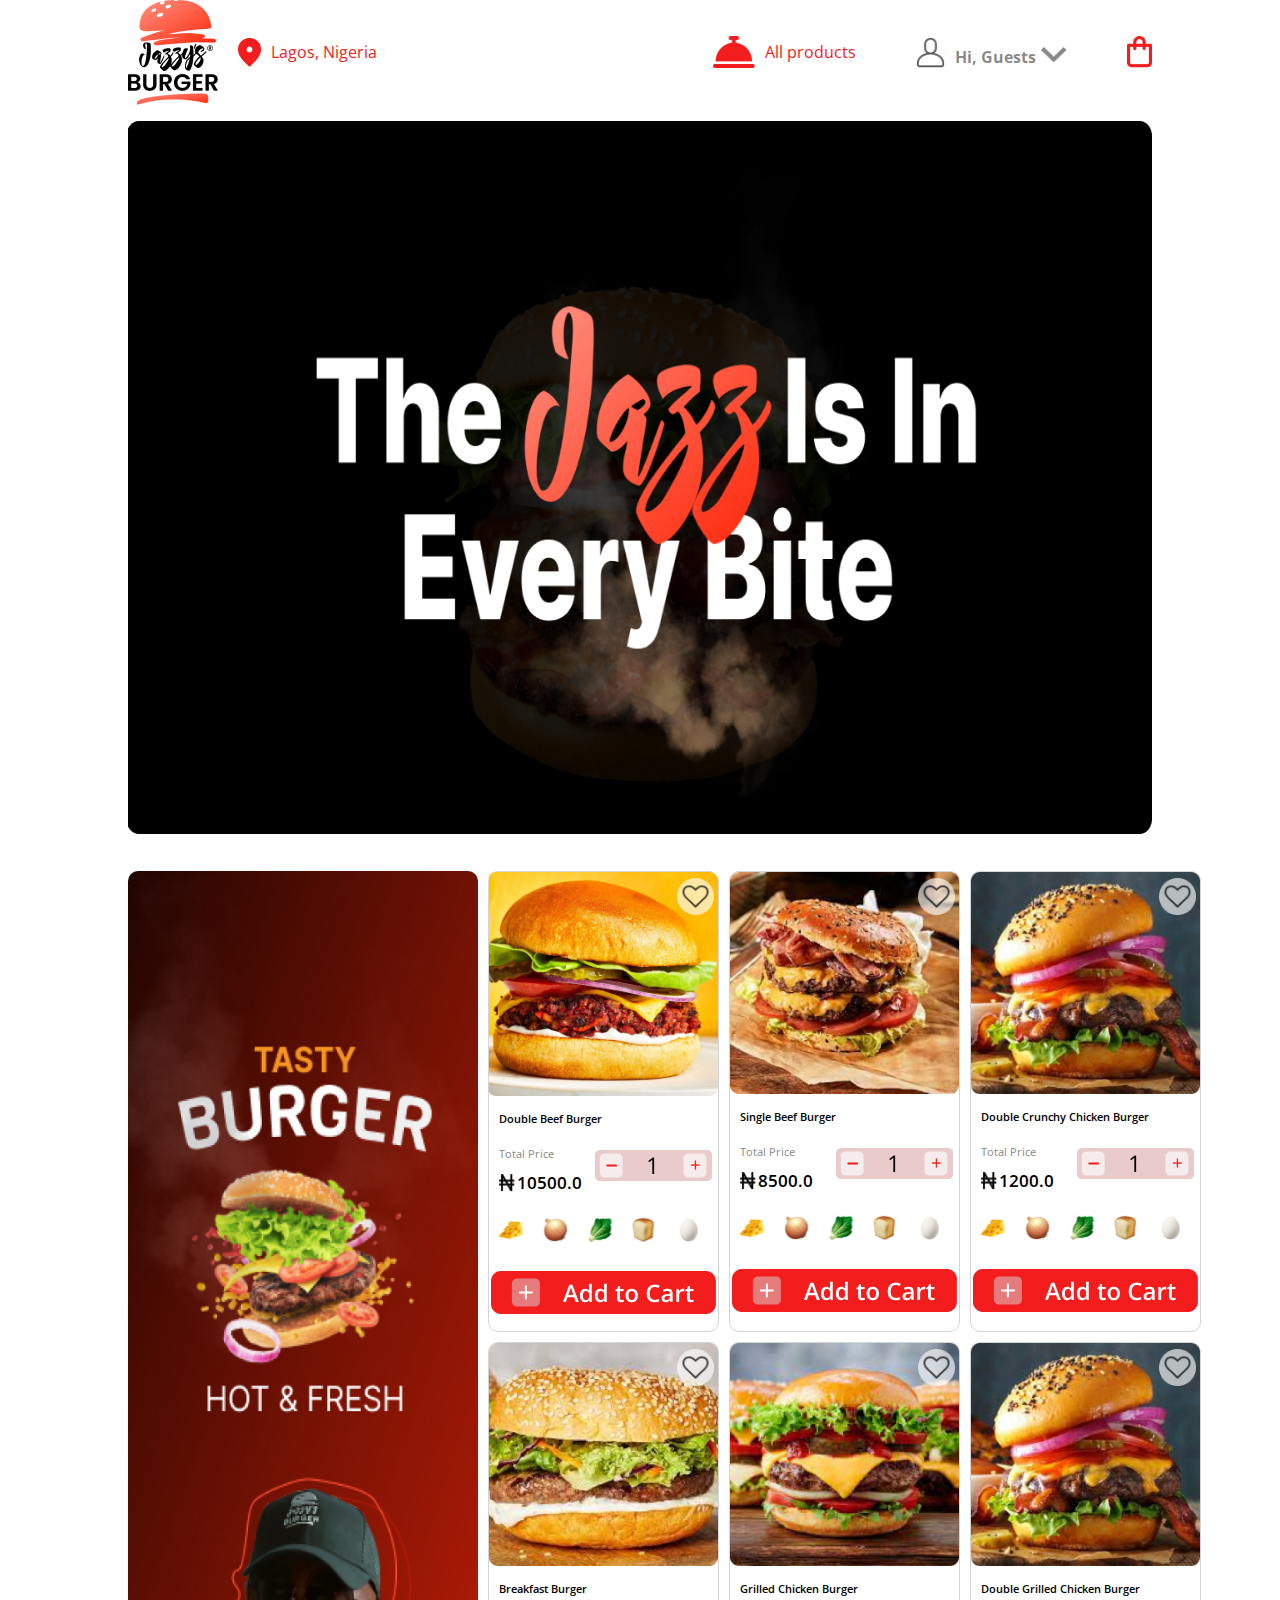
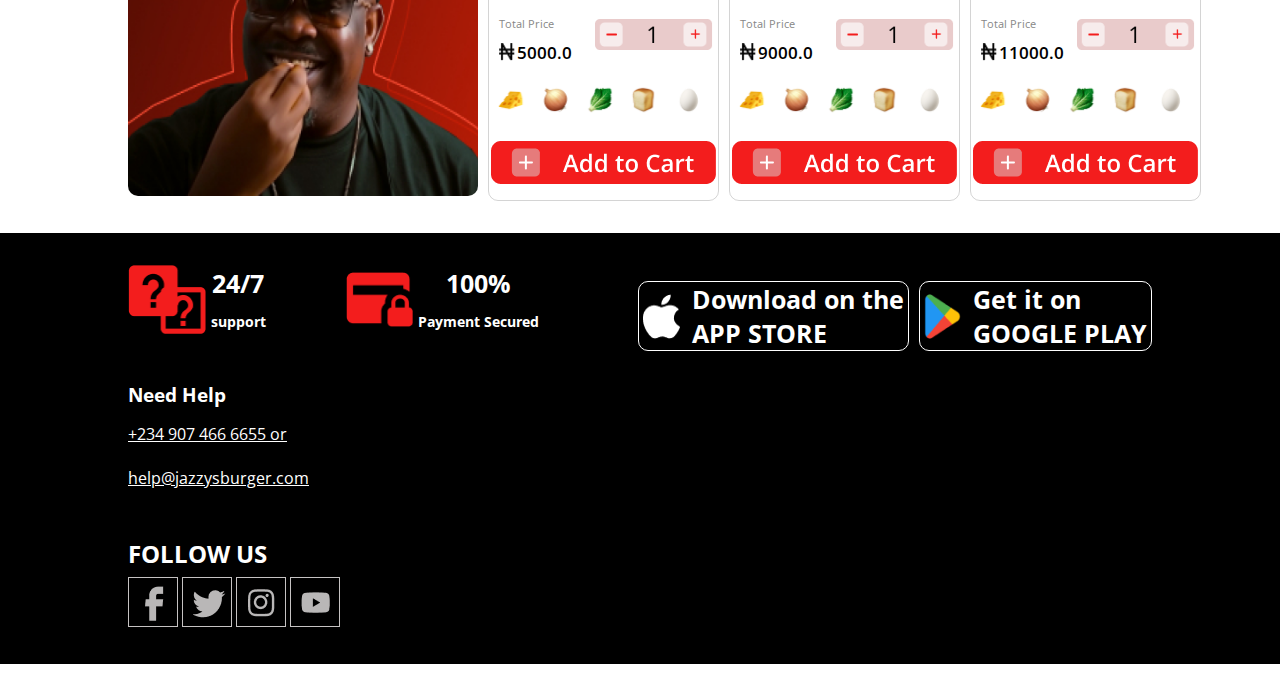
<file: index.html>
<!DOCTYPE html>
<html lang="en">
<head>
    <meta charset="UTF-8">
    <meta name="viewport" content="width=device-width, initial-scale=1.0">
    <link rel="stylesheet" href="./styles.css">
    <link rel="preconnect" href="https://fonts.googleapis.com">
    <link rel="preconnect" href="https://fonts.gstatic.com" crossorigin>
    <link href="https://fonts.googleapis.com/css2?family=Open+Sans:ital,wght@0,300;0,400;0,500;0,600;0,700;0,800;1,300;1,400;1,500;1,600;1,700;1,800&display=swap" rel="stylesheet">
    <title>Document</title>
</head>
<body>
    <header>
        <div class="header">
            <div class="header1">
                <img src="./ImagesandIcons/image 2.png" alt="" class="mainLogo">
                <div class="header1-2">
                    <img src="./ImagesandIcons/Vector-2.png" alt="" class="location vec">
                    <a href="#">Lagos, Nigeria</a>
                </div>
            </div>
    
            <div class="header2">
                <div class="header2-1">
                    <img     src="./ImagesandIcons/Vector-3.png" alt="" class="bellIcon">
                    <a href="#">All products</a>           
                </div>
                <div class="header2-2">
                    <img src="./ImagesandIcons/Vector-4.png" alt="" class="person">
                    <a href="#" class="text">Hi, Guests
                        <img src="./ImagesandIcons/Vector-5.png" alt="" class="arrow vec" >
                    </a>
                    
                </div>
                <img src="./ImagesandIcons/Vector-6.png" alt="" class="bag">
                
            </div>
        </div>
    </header>
    <main>
        <section class="img-cont">
            <img src="./ImagesandIcons/image 3.png" alt="" class="jazz">

        </section>
        <section class="grid">
            <div class="grid-container">
                <div class="img-grid">
                    <img src="./ImagesandIcons/image 4.png" alt="" class="grid-img">
                </div>
                <div class="burger1 burger-container">
                    <div class="details">
                        <img src="./ImagesandIcons/Rectangle 5-1.png" alt="">
                        <p>Double Beef Burger</p>

                    </div>
                    <div>
                        <div   class="inner-details">
                            <div>
                                <p>Total Price</p>
                                <div class="div1">
                                    <img src="./ImagesandIcons/Vector.png" alt="">
                                    <h4>10500.0</h4>
                                </div>
                            </div>
                            <img src="./ImagesandIcons/Component 5.png" alt="" class="img2">
                        </div>
                        <div class="toppings">
                            <img src="./ImagesandIcons/image 5.png" alt="">
                            <img src="./ImagesandIcons/image 6.png" alt="">
                            <img src="./ImagesandIcons/image 7.png" alt="">
                            <img src="./ImagesandIcons/image 8.png" alt="">
                            <img src="./ImagesandIcons/image 9.png" alt="">
                        </div>
                    </div>
                    <a href="./cart.html" class="cart-link">
                        <img src="./ImagesandIcons/Component 4.png" alt="">
                    </a>
                    <img src="./ImagesandIcons/Component 1-1.png" alt="" class="heart">
                        
                    
                </div>
                
                <div class="burger2 burger-container">
                    <div class="details">
                        <img src="./ImagesandIcons/Rectangle 5-2.png" alt="">
                        <p>Single Beef Burger</p>

                    </div>
                    <div>
                        <div class="inner-details">
                            <div>

                                <p>Total Price</p>
                                <div class="div1">
                                    <img src="./ImagesandIcons/Vector.png" alt="">
                                    <h4>8500.0</h4>
                                </div>
                            </div>
                            <img src="./ImagesandIcons/Component 5.png" alt="" class="img2">
                        </div>
                        <div class="toppings">
                            <img src="./ImagesandIcons/image 5.png" alt="">
                            <img src="./ImagesandIcons/image 6.png" alt="">
                            <img src="./ImagesandIcons/image 7.png" alt="">
                            <img src="./ImagesandIcons/image 8.png" alt="">
                            <img src="./ImagesandIcons/image 9.png" alt="">
                        </div>
                    </div>
                    
                    <a href="./cart.html" class="cart-link">
                        <img src="./ImagesandIcons/Component 4.png" alt="">
                    </a>
                    <img src="./ImagesandIcons/Component 1-1.png" alt="" class="heart">
                        
                    
                </div>
                
                <div class="burger3 burger-container">
                    <div class="details">
                        <img src="./ImagesandIcons/Rectangle 5-3.png" alt="">
                        <p>Double Crunchy Chicken Burger</p>

                    </div>
                    <div>
                        <div class="inner-details">
                            <div>
                                 <p>Total Price</p>
                            <div class="div1">
                                <img src="./ImagesandIcons/Vector.png" alt="">
                                <h4>1200.0</h4>
                            </div>
                            </div>
                           
                            <img src="./ImagesandIcons/Component 5.png" alt="" class="img2">
                        </div>
                        <div class="toppings">
                            <img src="./ImagesandIcons/image 5.png" alt="">
                            <img src="./ImagesandIcons/image 6.png" alt="">
                            <img src="./ImagesandIcons/image 7.png" alt="">
                            <img src="./ImagesandIcons/image 8.png" alt="">
                            <img src="./ImagesandIcons/image 9.png" alt="">
                        </div>
                    </div>
                        
                    
                    <a href="./cart.html" class="cart-link">
                        <img src="./ImagesandIcons/Component 4.png" alt="">
                    </a>
                    <img src="./ImagesandIcons/Component 1-1.png" alt="" class="heart">
                </div>
                
                <div class="burger4 burger-container">
                    <div class="details">
                        <img src="./ImagesandIcons/Rectangle 5-4.png" alt="">
                        <p>Breakfast Burger</p>

                    </div>
                    <div>
                        <div class="inner-details">
                            <div>
                                <p>Total Price</p>
                            <div class="div1">
                                <img src="./ImagesandIcons/Vector.png" alt="">
                                <h4>5000.0</h4>
                            </div>
                            </div>
                            
                            <img src="./ImagesandIcons/Component 5.png" alt="" class="img2">
                        </div>
                        <div class="toppings">
                            <img src="./ImagesandIcons/image 5.png" alt="">
                            <img src="./ImagesandIcons/image 6.png" alt="">
                            <img src="./ImagesandIcons/image 7.png" alt="">
                            <img src="./ImagesandIcons/image 8.png" alt="">
                            <img src="./ImagesandIcons/image 9.png" alt="">
                        </div>
                    </div>
                        
                    
                    <a href="./cart.html" class="cart-link">
                        <img src="./ImagesandIcons/Component 4.png" alt="">
                    </a>
                    <img src="./ImagesandIcons/Component 1-1.png" alt="" class="heart">
                </div>
                <div class="burger5 burger-container">
                    <div class="details">
                        <img src="./ImagesandIcons/Rectangle 5.png" alt="">
                        <p>Grilled Chicken Burger</p>

                    </div>
                    <div>
                        <div class="inner-details">
                            <div>
                               <p>Total Price</p>
                            <div class="div1">
                                <img src="./ImagesandIcons/Vector.png" alt="">
                                <h4>9000.0</h4>
                            </div> 
                            </div>
                            
                            <img src="./ImagesandIcons/Component 5.png" alt="" class="img2">
                        </div>
                        <div class="toppings">
                            <img src="./ImagesandIcons/image 5.png" alt="">
                            <img src="./ImagesandIcons/image 6.png" alt="">
                            <img src="./ImagesandIcons/image 7.png" alt="">
                            <img src="./ImagesandIcons/image 8.png" alt="">
                            <img src="./ImagesandIcons/image 9.png" alt="">
                        </div>
                    </div>
                        
                    
                    <a href="./cart.html" class="cart-link">
                        <img src="./ImagesandIcons/Component 4.png" alt="">
                    </a>
                    <img src="./ImagesandIcons/Component 1-1.png" alt="" class="heart">
                </div>
                
                <div class="burger6 burger-container">
                    <div class="details">
                        <img src="./ImagesandIcons/Rectangle 5-3.png" alt="">
                        <p>Double Grilled Chicken Burger</p>

                    </div>
                    <div>
                        <div class="inner-details">
                            <div>
                               <p>Total Price</p>
                                <div class="div1">
                                    <img src="./ImagesandIcons/Vector.png" alt="">
                                    <h4>11000.0</h4>
                                </div> 
                            </div>
                            
                            <img src="./ImagesandIcons/Component 5.png" alt="" class="img2">
                        </div>
                        <div class="toppings">
                            <img src="./ImagesandIcons/image 5.png" alt="">
                            <img src="./ImagesandIcons/image 6.png" alt="">
                            <img src="./ImagesandIcons/image 7.png" alt="">
                            <img src="./ImagesandIcons/image 8.png" alt="">
                            <img src="./ImagesandIcons/image 9.png" alt="">
                        </div>
                    </div>
                        
                    
                    <a href="./cart.html" class="cart-link">
                        <img src="./ImagesandIcons/Component 4.png" alt="">
                    </a>
                    <img src="./ImagesandIcons/Component 1-1.png" alt="" class="heart">
                </div>
            </div>   
        </section>
        <button class="end-button">See more..</button>
    </main>
    <footer>
        <section class="footer-section">
            <div class="footer-container">
                <div class="redDiv">
                    <div class="first-red">
                        <img src="./ImagesandIcons/Group 27.png" alt="">
                        <p>24/7 <br><span class="first-red-span">support</span></p>
                    </div>
                    <div class="second-red">
                        <img src="./ImagesandIcons/Vector-1.png" alt="">
                        <p>100%<br><span class="second-red-span">Payment Secured</span></p>
                    </div>
                </div>
                <div class="download-div">
                    <div class="ios">
                        <img src="./ImagesandIcons/Group.png" alt="">
                        <p>Download on the <br><span>APP STORE</span></p>
                    </div>
                    <div class="andriod">
                        <img src="./ImagesandIcons/image 10.png" alt="">
                        <p>Get it on <br><span>GOOGLE PLAY</span></p>
                    </div>
                </div>
                <div class="help">
                    <h3>Need Help</h3>
                    <p><a href="#">+234 907 466 6655</a> or <br><br>
                    <a href="#">help@jazzysburger.com</a></p>
                    
                </div>
                <div class="follow">
                    <h2>FOLLOW US</h2>
                    <div>
                        <img src="./ImagesandIcons/Component 6.png" alt="">
                        <img src="./ImagesandIcons/Component 7.png" alt="">
                        <img src="./ImagesandIcons/Component 8.png" alt="">
                        <img src="./ImagesandIcons/Component 9.png" alt="">
                    </div>
                </div>
            </div>
        </section>
    </footer>
</body>
</html>
</file>
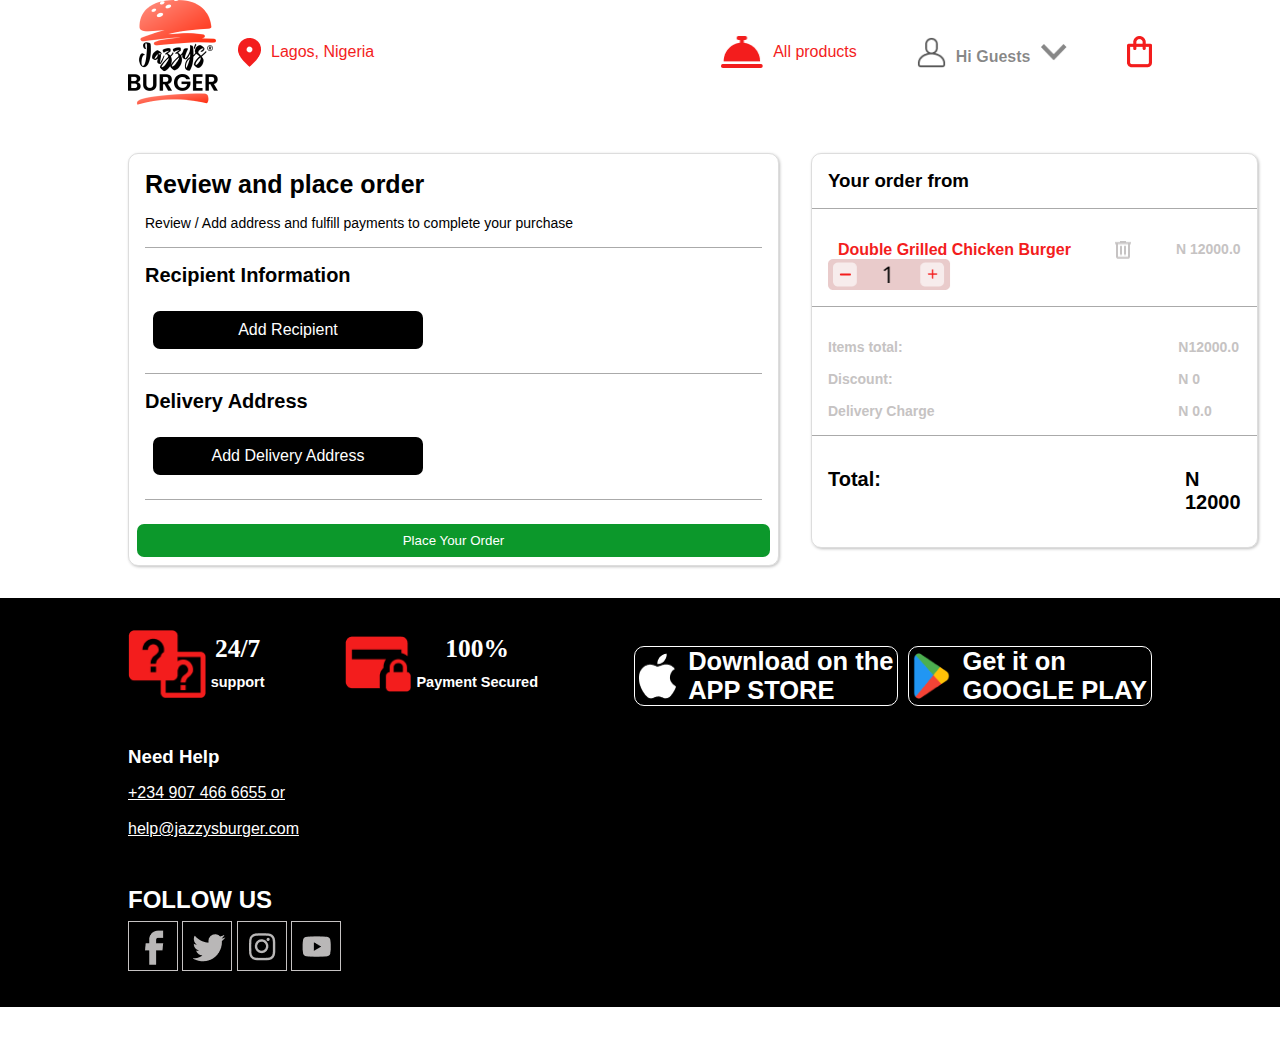
<file: cart.html>
<!DOCTYPE html>
<html lang="en">
<head>
    <meta charset="UTF-8">
    <meta name="viewport" content="width=device-width, initial-scale=1.0">
    <link rel="stylesheet" href="./styles.css">
    <title>Cart</title>
</head>
<body>
    <header>
        <div class="header">
            <div class="header1">
                <img src="./ImagesandIcons/image 2.png" alt="" class="mainLogo">
                <div class="header1-2">
                    <img src="./ImagesandIcons/Vector-2.png" alt="" class="location">
                    <a href="#">Lagos, Nigeria</a>
                </div>
            </div>
    
            <div class="header2">
                <div class="header2-1">
                    <img     src="./ImagesandIcons/Vector-3.png" alt="" class="bellIcon">
                    <a href="#">All products</a>           
                </div>
                <div class="header2-2">
                    <img src="./ImagesandIcons/Vector-4.png" alt="" class="person">
                    <a href="#">Hi Guests</a>
                    <img src="./ImagesandIcons/Vector-5.png" alt="" class="arrow">
                </div>
                <img src="./ImagesandIcons/Vector-6.png" alt="" class="bag">
                
            </div>
        </div>
    </header>
    <main>
        <section class="main-sec">
          <div class="cart-div" id="first-div">
                <div id="first-div-inner1">
                    <h3>
                        Review and place order
                    </h3>
                    <p>Review / Add address and fulfill payments to complete your purchase</p>

                </div>
                <div id="first-div-inner2" class="div-inner">
                    <h4>
                        Recipient Information
                    </h4>
                    <button>Add Recipient</button>
                </div>
                <div  id="first-div-inner3" class="div-inner">
                    <h4>
                        Delivery Address
                    </h4>
                    <button>Add Delivery Address</button>
                </div>
                <button>Place Your Order</button>
          </div>
          <div class="cart-div" id="second-div">
                <div id="second-div-inner1">
                    <h3>Your order from</h3>
                </div>
                <div id="second-div-inner2">
                    <div id="second-div-inner2-1">
                        <h3>Double Grilled Chicken Burger</h3>
                        <img src="./ImagesandIcons/vectorr.png" alt="">
                        <p>N 12000.0</p>
                    </div>
                    <img src="./ImagesandIcons/Component 5.png" alt="" class="comp">
                </div>
                <div id="second-div-inner3">
                    <p class="p1">Items total: </p>
                    <p class="p2">N12000.0 </p>
                    <p class="p1">Discount:</p>
                    <p class="p2">N 0 </p>
                    <p class="p1">Delivery Charge </p>
                    <p class="p2">N 0.0</p>
                </div>
                <div id="second-div-inner4">
                    <p>Total:</p>
                    <p>N 12000</p>
                </div>
          </div>  
        </section>
    </main>
    <footer>
        <section class="footer-section">
            <div class="footer-container">
                <div class="redDiv">
                    <div class="first-red">
                        <img src="./ImagesandIcons/Group 27.png" alt="">
                        <p>24/7 <br><span class="first-red-span">support</span></p>
                    </div>
                    <div class="second-red">
                        <img src="./ImagesandIcons/Vector-1.png" alt="">
                        <p>100%<br><span class="second-red-span">Payment Secured</span></p>
                    </div>
                </div>
                <div class="download-div">
                    <div class="ios">
                        <img src="./ImagesandIcons/Group.png" alt="">
                        <p>Download on the <br><span>APP STORE</span></p>
                    </div>
                    <div class="andriod">
                        <img src="./ImagesandIcons/image 10.png" alt="">
                        <p>Get it on <br><span>GOOGLE PLAY</span></p>
                    </div>
                </div>
                <div class="help">
                    <h3>Need Help</h3>
                    <p><a href="#">+234 907 466 6655</a> or <br><br>
                    <a href="#">help@jazzysburger.com</a></p>
                    
                </div>
                <div>
                    <h2>FOLLOW US</h2>
                    <div>
                        <img src="./ImagesandIcons/Component 6.png" alt="">
                        <img src="./ImagesandIcons/Component 7.png" alt="">
                        <img src="./ImagesandIcons/Component 8.png" alt="">
                        <img src="./ImagesandIcons/Component 9.png" alt="">
                    </div>
                </div>
            </div>
        </section>
    </footer>
</body>
</html>
</file>
<file: styles.css>
* {
  padding: 0;
  margin: 0;
  box-sizing: border-box;
  font-family: "Open Sans", sans-serif;
  max-width: 1440px;
}

.header {
  display: flex;
  align-items: center;
  justify-content: space-between;
  width: 80%;
  margin: 0 auto;
  padding-bottom: 1rem;
}
.header1 {
  display: flex;
  align-items: center;
  gap: 20px;
}
.header1-2 {
  display: flex;
  align-items: center;
  gap: 10px;
}
.header2 {
  display: flex;
  justify-content: space-between;
  gap: 60px;
}

.header2-1 {
  display: flex;
  align-items: center;
  gap: 10px;
}

.header2-2 {
  display: flex;
  gap: 10px;
  align-items: center;
}
.header2-2 a {
  padding-top: 10px;
  color: rgba(0, 0, 0, 0.47);
  font-weight: 700;
}

.mainLogo {
  width: 90px;
  height: 104.77px;
}

.location {
  width: 23px;
  height: 28.75px;
}

.bellIcon {
  width: 42.667px;
  height: 32px;
}

.person {
  width: 29px;
  height: 31.07px;
}

.arrow {
  width: 26.57px;
  height: 16.41px;
}

.bag {
  width: 25px;
  height: 31.25px;
}

div a {
  text-decoration: none;
  color: #F31D1D;
}

@media (max-width: 425px) {
  * {
    max-width: 425px;
  }
  .mainLogo {
    width: 41.537px;
    height: 48.352px;
  }
  .header {
    justify-content: space-between;
  }
  .header1 {
    margin-right: 2rem;
  }
  .header2 {
    gap: 1rem;
  }
  .header2 .bellIcon {
    width: 29.333px;
    height: 22px;
  }
  .header2 .person {
    width: 25.267px;
    height: 27.071px;
  }
  .header2 .bag {
    width: 19.891px;
    height: 24.863px;
  }
  .header a {
    display: none;
  }
  .vec {
    display: none;
  }
}
.img-cont {
  width: 80%;
  margin: 0 auto;
}

.jazz {
  width: 100%;
  height: 713px;
}

.grid {
  width: 80%;
  margin: 0 auto;
  margin-top: 2rem;
}

.grid-container {
  width: 100%;
  display: grid;
  grid-template-columns: repeat(4, 1fr);
  border-radius: 20px;
  gap: 10px;
}

.img-grid {
  grid-row: 1/3;
  width: 350px;
  border-radius: 50px;
}

.grid-img {
  border-radius: 10px;
  width: 100%;
}

.burger-container {
  border: 1px solid rgba(0, 0, 0, 0.17);
  border-radius: 10px;
  position: relative;
}

.heart {
  width: 37px;
  height: 37px;
  position: absolute;
  top: 6px;
  left: 188px;
}

.details {
  width: 100%;
}
.details img {
  width: 100%;
}

.details p {
  width: 12rem;
  font-family: Open Sans;
  font-size: 11px;
  font-weight: 600;
  line-height: normal;
  margin: 10px;
}

.inner-details {
  display: flex;
  justify-content: space-between;
  align-items: center;
  font-family: "Open sans";
  font-size: 11px;
  font-weight: 400;
  line-height: normal;
}
.inner-details p {
  font-size: 11px;
  font-weight: 400;
  margin: 10px;
  color: #878787;
}
.inner-details .div1 {
  display: flex;
  align-items: center;
  padding-left: 10px;
  gap: 2px;
}
.inner-details .div1 img {
  width: 16.134px;
  height: 18px;
}
.inner-details .div1 h4 {
  font-size: 17px;
  font-weight: 600;
}
.inner-details .img2 {
  width: 123.025px;
  height: 31px;
  padding-right: 5px;
}

.toppings {
  margin: 16px 2px;
}

.toppings img {
  width: 40.336px;
  height: 40px;
}

.cart-link {
  padding: 0 2px;
}

.end-button {
  display: none;
}

@media (max-width: 426px) {
  .jazz {
    width: 335.215px;
    height: 194px;
    border-radius: 12.08px;
  }
  .img-grid {
    display: none;
  }
  .grid-container {
    display: flex;
    flex-direction: column;
  }
  .burger-container {
    width: 335px;
    height: 504px;
  }
  .burger-container .details img {
    width: 334px;
    height: 248px;
  }
  .burger-container .heart {
    top: 3px;
    left: 280px;
  }
  .toppings {
    width: 100%;
    display: flex;
    justify-content: space-between;
  }
  .cart-link img {
    width: 95%;
    margin: 0 5px;
  }
  .end-button {
    display: block;
    width: 192px;
    height: 51px;
    margin: 1rem auto;
    border: none;
    border-radius: 8px;
    padding: 14px 50px;
    font-size: 17px;
    font-weight: 600;
    background-color: #000;
    color: white;
  }
}
.footer-section {
  width: 100%;
  background-color: black;
  margin: 2rem 0;
}

.footer-container {
  width: 80%;
  margin: 0 auto;
  background-color: black;
  color: white;
  display: flex;
  gap: 2rem;
  padding: 2rem 0;
  flex-direction: column;
  position: relative;
}

.redDiv {
  display: flex;
  gap: 5rem;
}

.first-red, .second-red {
  display: flex;
  align-items: center;
  gap: 5px;
  text-align: center;
}

.first-red img {
  width: 77.642px;
  height: 68.416px;
}

.first-red p, .second-red p {
  font-family: Open Sans;
  font-size: 25.49px;
  font-weight: 700;
}

.first-red-span, .second-red-span {
  font-size: 14.49px;
  font-weight: 700;
}

.second-red img {
  width: 66.906px;
  height: 55.681px;
}

.download-div {
  display: flex;
  position: absolute;
  top: 3rem;
  right: 0;
  gap: 10px;
}

.ios, .andriod {
  display: flex;
  align-items: center;
  border: 1px solid white;
  border-radius: 10px;
  padding: 0px 4px;
  gap: 12px;
}

.ios img, .andriod img {
  width: 37px;
  height: 45.539px;
}

.ios p, .andriod p {
  font-size: 25.49px;
  font-weight: 700;
}

.help {
  display: flex;
  flex-direction: column;
  gap: 1rem;
  padding: 1rem 0;
}
.help p {
  color: white;
  text-decoration: underline;
}
.help a {
  color: white;
}

@media (max-width: 426px) {
  .footer-container {
    justify-content: center;
  }
  .redDiv {
    flex-direction: column-reverse;
    gap: 5rem;
  }
  .redDiv .first-red br {
    display: none;
  }
  .first-red, .second-red {
    flex-direction: column;
    align-items: center;
    gap: 5px;
    text-align: center;
  }
  .download-div {
    flex-direction: column;
    position: static;
    align-items: center;
  }
  .ios, .andriod {
    width: 142px;
    height: 39px;
    border-radius: 4.814px;
    gap: 5.776px;
    padding: 0px 1.925px;
  }
  .ios img, .andriod img {
    width: 17.81px;
    height: 21.92px;
  }
  .ios p, .andriod p {
    font-size: 12px;
    font-weight: 700;
  }
  .help {
    align-items: center;
  }
  .help p {
    color: white;
    text-decoration: underline;
    text-align: center;
  }
  .help a {
    color: white;
  }
  .follow {
    display: flex;
    flex-direction: column;
    align-items: center;
  }
}
.main-sec {
  width: 80%;
  margin: 2rem auto;
  display: flex;
  gap: 2rem;
}
.main-sec .cart-div {
  border: 1px solid rgba(170, 170, 170, 0.4);
  box-shadow: 1px 1px 3px 0px rgba(0, 0, 0, 0.25);
  border-radius: 10px;
  display: flex;
  flex-direction: column;
  gap: 1rem;
}
.main-sec #first-div {
  width: 660px;
  height: 413px;
}
.main-sec #first-div-inner1 {
  margin: 1rem 1rem 0;
  padding-bottom: 1rem;
  display: flex;
  flex-direction: column;
  gap: 1rem;
  border-bottom: 1px solid #aaaaaa;
}
.main-sec #first-div-inner1 h3 {
  font-size: 25px;
  font-weight: 700;
}
.main-sec #first-div-inner1 p {
  font-size: 14px;
  font-weight: 400;
}
.main-sec #first-div .div-inner {
  margin: 0 1rem 0;
  padding-bottom: 1rem;
  display: flex;
  flex-direction: column;
  gap: 1rem;
  border-bottom: 1px solid #aaaaaa;
}
.main-sec #first-div .div-inner h4 {
  font-size: 20px;
  font-weight: 600;
}
.main-sec #first-div .div-inner button {
  width: 270px;
  height: 38px;
  border-radius: 7px;
  background: #000;
  color: white;
  font-size: 16px;
  font-weight: 400;
}
.main-sec #first-div button {
  width: 633px;
  height: 38px;
  background: #0C982B;
  border-radius: 7px;
  border: none;
  color: white;
  margin: 0.5rem;
}
.main-sec #second-div {
  width: 539px;
  height: 395px;
}
.main-sec #second-div-inner1 {
  padding: 1rem;
  border-bottom: 1px solid #aaa;
}
.main-sec #second-div-inner1 h {
  font-weight: 752;
  font-size: 16px;
}
.main-sec #second-div-inner2 {
  display: flex;
  flex-direction: column;
  padding: 1rem;
  border-bottom: 1px solid #aaa;
}
.main-sec #second-div-inner2-1 {
  display: flex;
  justify-content: space-between;
}
.main-sec #second-div-inner2-1 h3 {
  color: #F31D1D;
  font-size: 16px;
  font-weight: 752;
  padding-left: 10px;
}
.main-sec #second-div-inner2-1 p {
  color: #C6C3C3;
  font-size: 14px;
  font-weight: 700;
}
.main-sec #second-div-inner2 .comp {
  width: 123.025px;
}
.main-sec #second-div-inner3 {
  display: grid;
  grid-template-columns: repeat(2, 1fr);
  padding: 1rem;
  gap: 1rem;
  border-bottom: 1px solid #aaa;
}
.main-sec #second-div-inner3 .p1 {
  font-size: 14px;
  font-weight: 700;
  color: #C6C3C3;
}
.main-sec #second-div-inner3 .p2 {
  color: #C6C3C3;
  font-size: 14px;
  font-weight: 700;
  padding-left: 8.5rem;
}
.main-sec #second-div-inner4 {
  display: flex;
  padding: 1rem;
  gap: 19rem;
}
.main-sec #second-div-inner4 p {
  font-size: 20px;
  font-weight: 600;
}/*# sourceMappingURL=styles.css.map */
</file>
